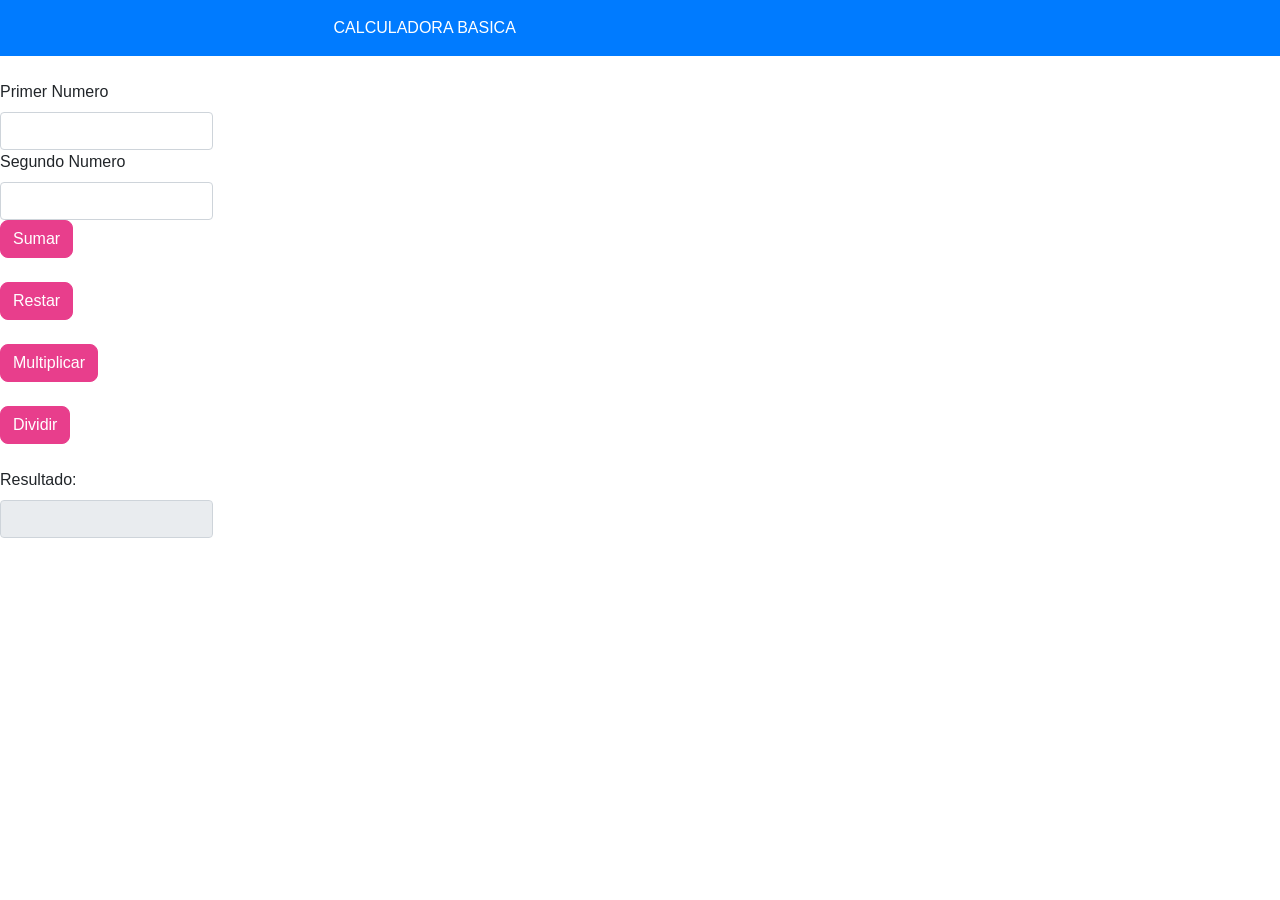
<file: calculadora.html>
<!DOCTYPE html>
<html lang="en">
<head>
    <meta charset="UTF-8">
    <meta name="viewport" content="width=device-width, initial-scale=1.0">
    <title>CALCULADORA</title>
    <link rel="stylesheet" href="https://cdn.jsdelivr.net/npm/bootstrap@4.6.2/dist/css/bootstrap.min.css" integrity="sha384-xOolHFLEh07PJGoPkLv1IbcEPTNtaed2xpHsD9ESMhqIYd0nLMwNLD69Npy4HI+N" crossorigin="anonymous">
     <link rel="stylesheet" href="estilo.css">
     
</head>
<body>
    <div class="row bg-primary text-white text-right py-3">
        <div class="col-5 ">
            CALCULADORA BASICA
        </div>      
    </div>
     <br> 
    <label for=""> Primer Numero</label>
    <input id="txtN1" type=" number"  class="form-control col-2">
    <label for="">Segundo Numero</label>
    <input id="txtN2" type="number" class="form-control col-2">
     <!-- <label for="">Resultado:</label>
     <input id="txtResultado" type="text" disabled class="form-control col-3">
   <br> <br> <br> --> 
   <button class="btn btn-primary" onclick="sumar()">Sumar</button>
   <br> <br>
   <button class="btn btn-primary" onclick="restar()">Restar</button>
   <br> <br>
   <button class="btn btn-primary"   onclick="multiplicar()">Multiplicar</button>
   <br> <br>
   <button class="btn btn-primary"onclick="dividir()">Dividir</button>


   <script>
    function sumar(){
        console.log("funcion sumar");
        let n1 = parseFloat( document.getElementById("txtN1").value);
        let n2 = parseFloat( document.getElementById("txtN2").value);

        let suma = n1 + n2;
        document.getElementById("txtResultado").value=suma;

        console.log(n1);
        console.log(n2);
        console.log(suma);
       }
    
     function restar(){
        console.log("funcion restar");
        let n1 = parseFloat( document.getElementById("txtN1").value);
        let n2 = parseFloat( document.getElementById("txtN2").value);

        let resta = n1 - n2;
        document.getElementById("txtResultado").value=resta;

        console.log(n1);
        console.log(n2);
        console.log(resta);
       }   
function multiplicar() {
    let n1 = parseFloat(document.getElementById("txtN1").value);
    let n2 = parseFloat(document.getElementById("txtN2").value);

    let resultado = n1 * n2;
    document.getElementById("txtResultado").value = resultado;
    
     console.log(n1);
     console.log(n2);
     console.log(resultado);
}

function dividir() {
    let n1 = parseFloat(document.getElementById("txtN1").value);
    let n2 = parseFloat(document.getElementById("txtN2").value);

    let resultado = n1 / n2;
    document.getElementById("txtResultado").value = resultado;

     console.log(n1);
     console.log(n2);
     console.log(resultado);
}

   </script>

<br> <br>
   <label for="">Resultado:</label>
    <input id="txtResultado" type="text" disabled class="form-control col-2">

</body>
</html>
</file>
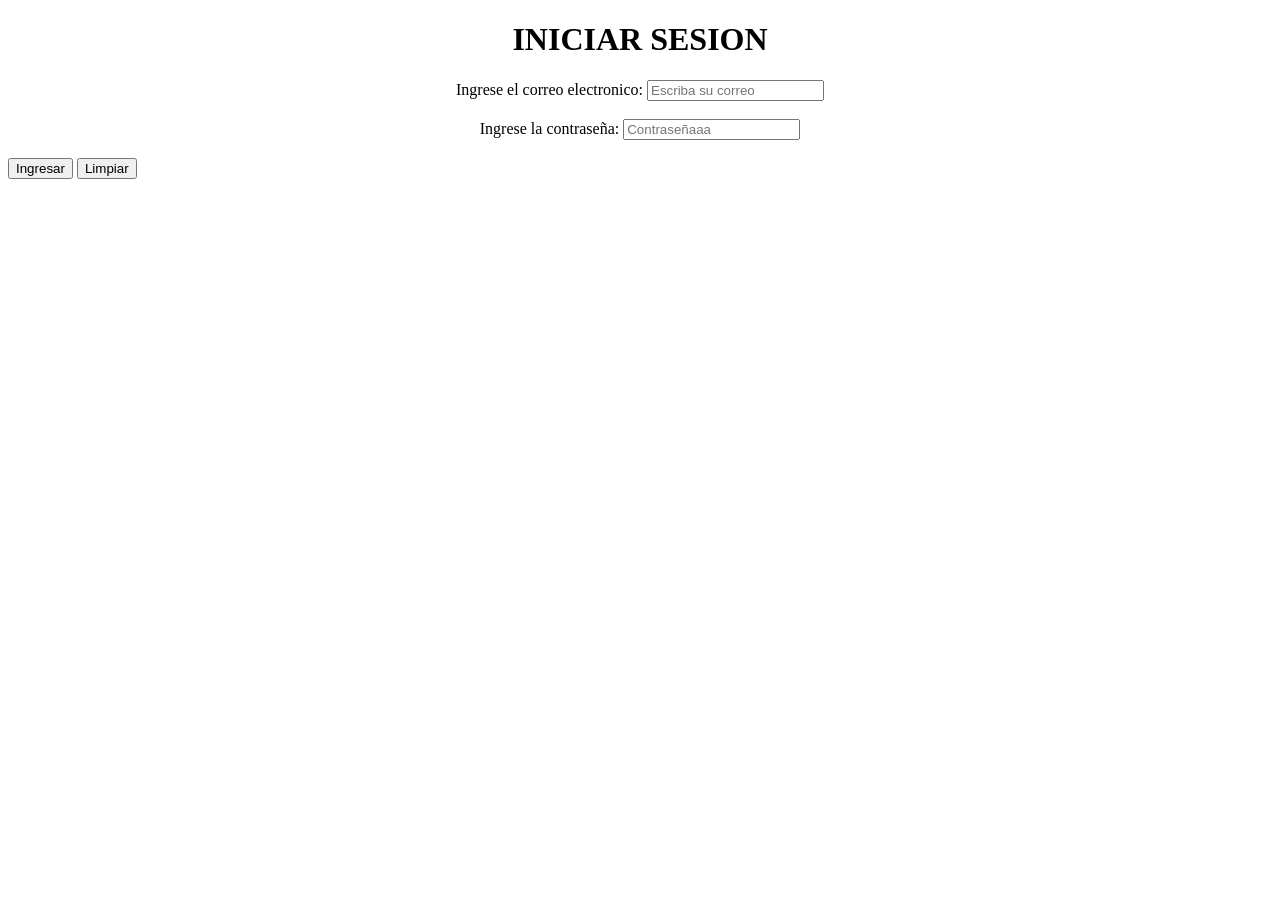
<file: form.html>
<!DOCTYPE html>
<html lang="en">
<head>
    <meta charset="UTF-8">
    <meta name="viewport" content="width=device-width, initial-scale=1.0">
    <title>FORMULARIO</title>
    <link rel="stylesheet" href="estilo.css">
</head>
<body>

    <form action="">
<div class="contenedor">
  <!-- aquí tus inputs y botones -->
   <h1><center>INICIAR SESION </center></h1>
   <center>
    <label for="email">Ingrese el correo electronico:</label>
    <input type="email" name="email" id="email" placeholder="Escriba su correo" title="Correoo">
    <br> <br>
    <label for="">Ingrese la contraseña:
    <input type="password" name="contraseña" id="" placeholder="Contraseñaaa">
    </label>
   </center>
   <br>
   <div aling "right">
    <button type="submit " title="Inicia Sesion">Ingresar</button>
    <button type="reset" title="Limpiar datos">Limpiar</button>
   </div>
    </form>
    
    <!-- <h3>CAMPOS DE ENTRADA</h3>
    <input type="text" name="" id="">
    <input type="email" name="" id="">
    <input type="number" name="" id="">
    <input type="password" name="" id="">
    <input type="search" name="" id="">


    <h3>CAMPOS DE FECHAS</h3>
    <input type="date" name="" id="">
    <input type="datetime-local" name="" id="">
    <input type="month" name="" id="">
    <input type="week" name="" id="">
    <input type="time" name="" id="">
    
    <h3>OTROS CAMPOS</h3>
    <input type="color" name="" id="">
    <input type="image" src="imagen.avif" alt="spiderman" width="50px" height="50px">
    <input type="checkbox" name="" id="">
    <input type="radio" name="" id="">
    <input type="range" name="" id="">
    <input type="file" name="" id="">
    <input type="hidden" name="">

    <h3>BOTONES</h3>
    <button type="button">BOTON 01</button>
    <button disabled="disabled">BOTON 02</button>
    <button type="reset">BOTON 03</button>
    <button type="submit"></button> -->


</body>
</html>
</file>
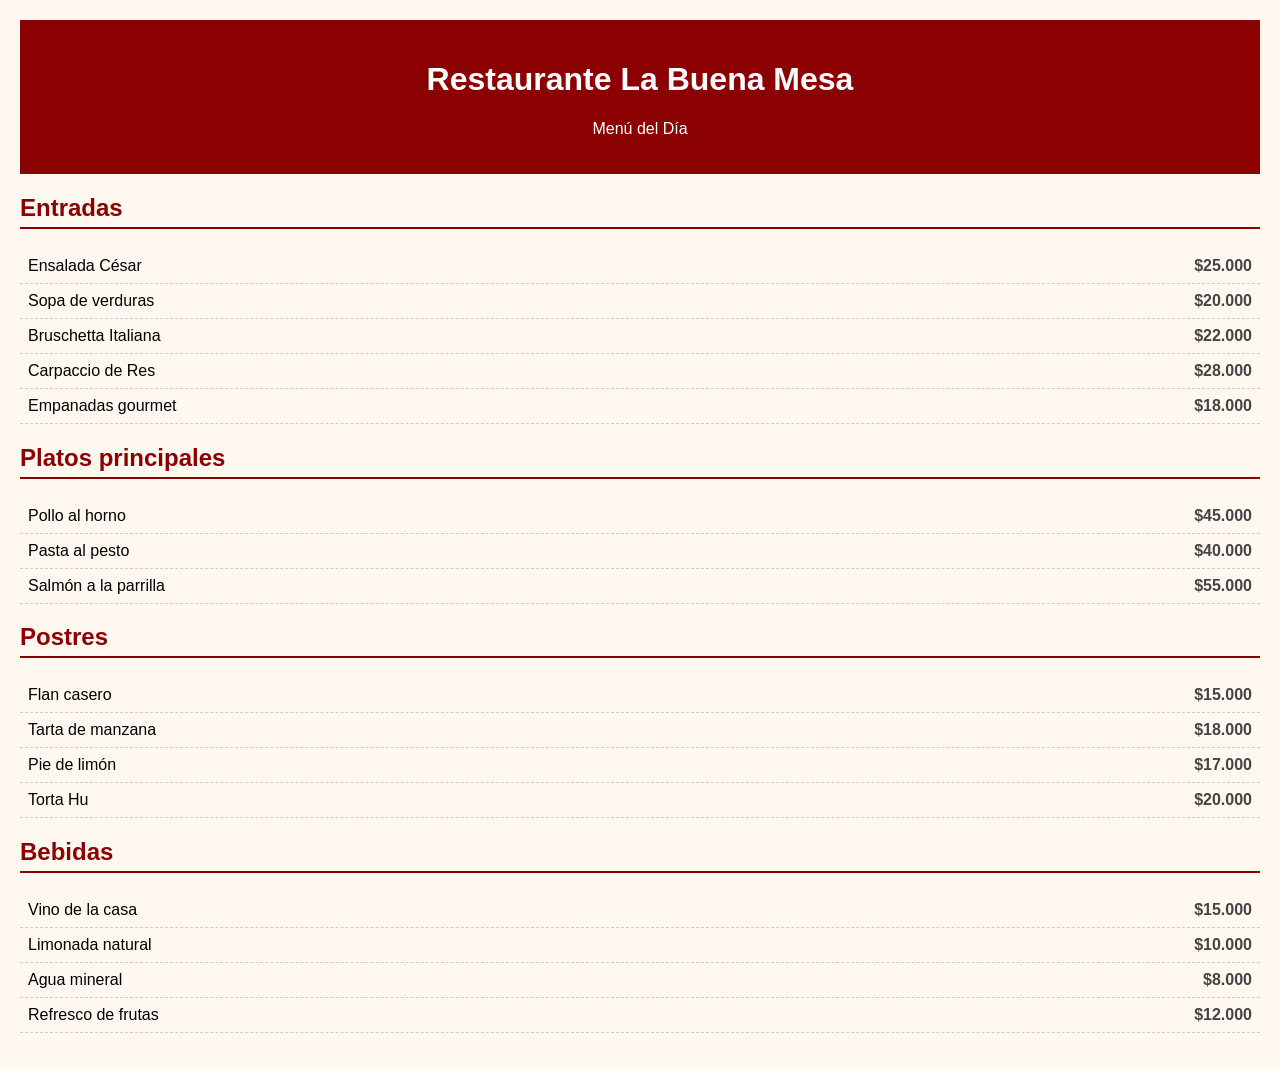
<file: rest.html>
<!DOCTYPE html>
<html lang="es">
<head>
  <meta charset="UTF-8">
  <title>Menú del Restaurante</title>
  <style>
    body {
      font-family: 'Segoe UI', sans-serif;
      background-color: #fff8f0;
      margin: 0;
      padding: 20px;
    }
    header {
      text-align: center;
      background-color: #8b0000;
      color: white;
      padding: 20px;
    }
    h2 {
      color: #8b0000;
      border-bottom: 2px solid #8b0000;
      padding-bottom: 5px;
    }
    ul {
      list-style-type: none;
      padding: 0;
    }
    li {
      padding: 8px;
      border-bottom: 1px dashed #ccc;
    }
    li span {
      float: right;
      font-weight: bold;
      color: #444;
    }
  </style>
</head>
<body>
  <header>
    <h1>Restaurante La Buena Mesa</h1>
    <p>Menú del Día</p>
  </header>

  <h2>Entradas</h2>
  <ul>
    <li>Ensalada César <span>$25.000</span></li>
    <li>Sopa de verduras <span>$20.000</span></li>
    <li>Bruschetta Italiana <span>$22.000</span></li>
    <li>Carpaccio de Res <span>$28.000</span></li>
    <li>Empanadas gourmet <span>$18.000</span></li>
  </ul>

  <h2>Platos principales</h2>
  <ul>
    <li>Pollo al horno <span>$45.000</span></li>
    <li>Pasta al pesto <span>$40.000</span></li>
    <li>Salmón a la parrilla <span>$55.000</span></li>
  </ul>

  <h2>Postres</h2>
  <ul>
    <li>Flan casero <span>$15.000</span></li>
    <li>Tarta de manzana <span>$18.000</span></li>
    <li>Pie de limón <span>$17.000</span></li>
    <li>Torta Hu  <span>$20.000</span></li>
  </ul>

  <h2>Bebidas</h2>
  <ul>
    <li>Vino de la casa <span>$15.000</span></li>
    <li>Limonada natural <span>$10.000</span></li>
    <li>Agua mineral <span>$8.000</span></li>
    <li>Refresco de frutas <span>$12.000</span></li>
  </ul>
</body>
</html>
</file>
<file: estilo.css>
/* Inicio */
#inicio {
  padding-top: 80px;   /* para que no choque con el navbar fijo */
  padding-bottom: 40px; /* menos espacio abajo */
}

/* Modo claro/oscuro */
.modo-claro {
  background-color: #f8f9fa;
  color: #212529;
}

.modo-oscuro {
  background-color: #121212;
  color: #f8f9fa;
}

/* Cuadros */
.cuadro {
  background-color: #1e1e2f; /* fondo oscuro */
  color: white;
  padding: 30px;
  border-radius: 12px;
  box-shadow: 0 4px 12px rgba(0,0,0,0.4);
}

.cuadro-pink {
  background-color: pink;
  padding: 60px 0;
  border-radius: 0;
  box-shadow: 0 4px 12px rgba(0,0,0,0.2);
  width: 100%;
  margin: 0;
}

/* Listas e íconos */
ul li {
  margin-bottom: 10px;
  font-size: 1.2rem;
}

i {
  font-size: 2rem;
  margin-right: 10px;
  vertical-align: middle;
  color: #e83e8c; /* rosa por defecto */
}

/* Colores específicos por red */
.fa-linkedin {
  color: #0a66c2; /* azul LinkedIn */
}
.fa-github {
  color: #333; /* gris oscuro GitHub */
}
.fa-envelope {
  color: #d63384; /* rosa más oscuro */
}

/* Clase personalizada para Bootstrap violeta */
.text-purple {
  color: #6f42c1; /* violeta elegante */
}

/* Cards */
.card-body {
  background-color: #f8f9fa; /* gris claro */
}
.card-title {
  color: #e83e8c; /* rosa */
}
.card {
  border-radius: 12px;
  transition: transform 0.3s ease;
}
.card:hover {
  transform: translateY(-5px);
}
.card-img-top {
  border-top-left-radius: 12px;
  border-top-right-radius: 12px;
}

/* Botones */
.btn {
  border-radius: 8px;
}

/* Botones principales */
.btn-success,
.btn-primary,
.btn-info,
.btn-warning,
.btn-danger {
  background-color: #e83e8c;
  border-color: #e83e8c;
  color: #fff;
}

.btn-success:hover,
.btn-primary:hover,
.btn-info:hover,
.btn-warning:hover,
.btn-danger:hover {
  background-color: #d63384;
  border-color: #d63384;
  color: #fff;
}

/* Botones outline */
.btn-outline-success,
.btn-outline-primary,
.btn-outline-info,
.btn-outline-warning,
.btn-outline-danger {
  color: #e83e8c;
  border-color: #e83e8c;
}

.btn-outline-success:hover,
.btn-outline-primary:hover,
.btn-outline-info:hover,
.btn-outline-warning:hover,
.btn-outline-danger:hover {
  background-color: #e83e8c;
  color: #fff;
}

/* Inputs */
.input-group-text {
  background-color: #f8f9fa;
  color: #212529;
  border: 1px solid #ced4da;
}

/* Botón scroll-to-top */
#btnTop {
  position: absolute;
  bottom: 15px;
  right: 20px;
  border-radius: 50%;
  width: 45px;
  height: 45px;
  display: flex;
  justify-content: center;
  align-items: center;
  background-color: #f8f9fa;
}
</file>
